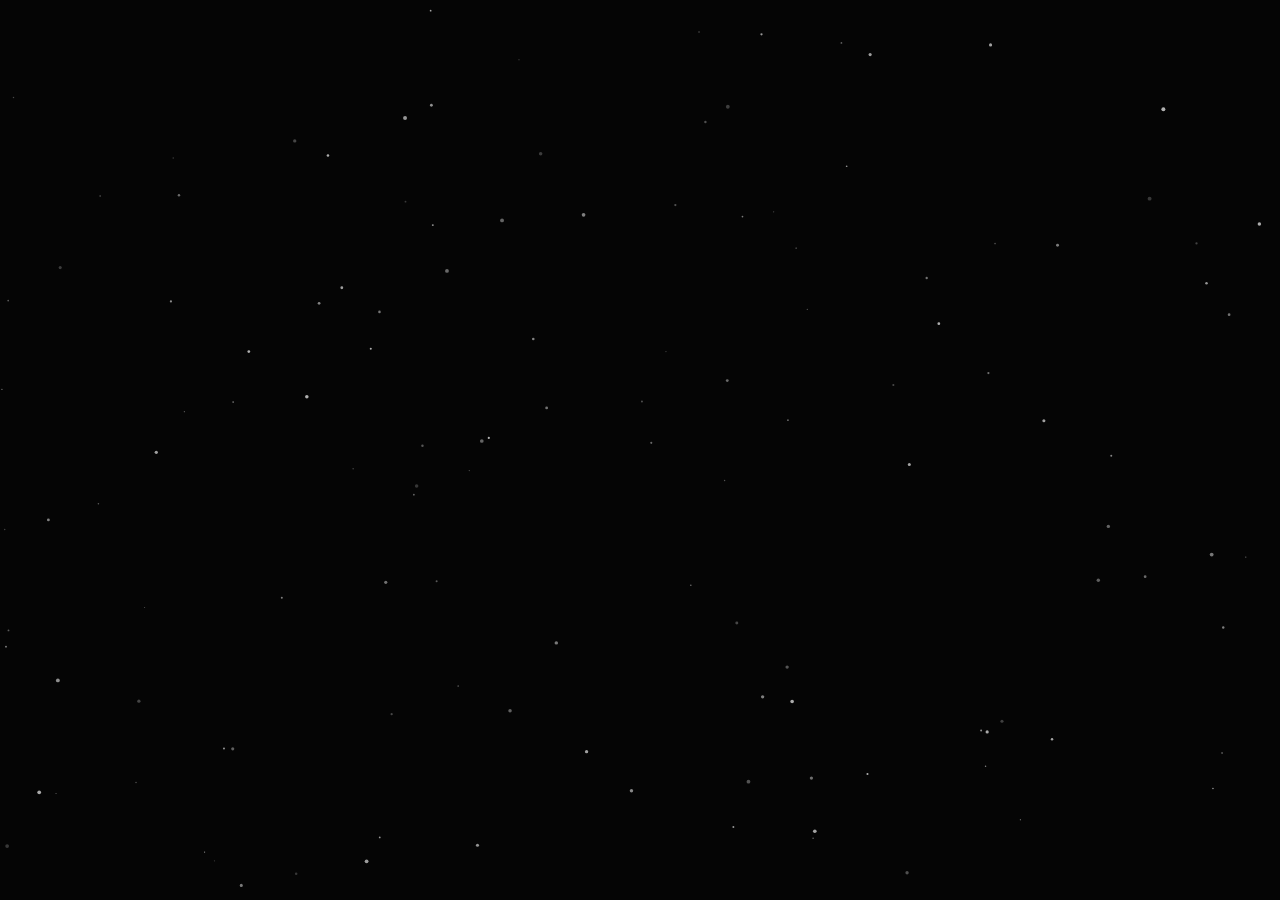
<file: index.html>
<!DOCTYPE html>
<html lang="en">
<head>
    <meta charset="UTF-8">
    <meta name="viewport" content="width=device-width, initial-scale=1.0">
    <title>Vlasjuk</title>
    
    <link rel="preconnect" href="https://fonts.googleapis.com">
    <link rel="preconnect" href="https://fonts.gstatic.com" crossorigin>
    <link href="https://fonts.googleapis.com/css2?family=Inter:wght@300;400;600;800&display=swap" rel="stylesheet">
    
    <link rel="stylesheet" href="https://cdnjs.cloudflare.com/ajax/libs/font-awesome/6.4.0/css/all.min.css">

    <style>
        :root {
            --bg-color: #050505;
            --glass-bg: rgba(255, 255, 255, 0.03);
            --glass-border: rgba(255, 255, 255, 0.08);
            --text-main: #ffffff;
            --text-muted: #888888;
            --font-main: 'Inter', sans-serif;
            --transition: all 0.4s cubic-bezier(0.25, 0.8, 0.25, 1);
        }

        * {
            margin: 0;
            padding: 0;
            box-sizing: border-box;
        }

        body {
            background-color: var(--bg-color);
            color: var(--text-main);
            font-family: var(--font-main);
            overflow-x: hidden;
            height: 100vh;
            display: flex;
            justify-content: center;
            align-items: center;
            position: relative;
        }

        /* --- BACKGROUND CANVAS --- */
        #star-canvas {
            position: absolute;
            top: 0;
            left: 0;
            width: 100%;
            height: 100%;
            z-index: 0;
        }

        .container {
            position: relative;
            z-index: 10;
            width: 90%;
            max-width: 600px;
            padding: 40px;
            
            /* Glassmorphism Effect */
            background: var(--glass-bg);
            backdrop-filter: blur(20px);
            -webkit-backdrop-filter: blur(20px);
            border: 1px solid var(--glass-border);
            border-radius: 32px;
            box-shadow: 0 20px 50px rgba(0,0,0,0.5), inset 0 0 30px rgba(255,255,255,0.02);
            
            opacity: 0;
            transform: translateY(30px);
            animation: floatUp 1s ease-out forwards;
        }

        @keyframes floatUp {
            to { opacity: 1; transform: translateY(0); }
        }

        /* --- LANGUAGE SWITCHER --- */
        .lang-switch {
            position: absolute;
            top: 20px;
            right: 20px;
            display: flex;
            gap: 10px;
        }

        .lang-btn {
            background: transparent;
            border: 1px solid var(--glass-border);
            color: var(--text-muted);
            padding: 5px 12px;
            border-radius: 20px;
            cursor: pointer;
            font-size: 0.8rem;
            transition: var(--transition);
        }

        .lang-btn.active, .lang-btn:hover {
            color: var(--text-main);
            border-color: rgba(255,255,255,0.3);
            background: rgba(255,255,255,0.05);
        }

        /* --- CONTENT STYLING --- */
        header {
            text-align: center;
            margin-bottom: 40px;
        }

        h1 {
            font-size: 3rem;
            font-weight: 800;
            letter-spacing: -2px;
            background: linear-gradient(135deg, #fff 0%, #aaa 100%);
            -webkit-background-clip: text;
            -webkit-text-fill-color: transparent;
            margin-bottom: 15px;
        }

        .status-badge {
            display: inline-flex;
            align-items: center;
            gap: 8px;
            background: rgba(0, 255, 136, 0.1);
            color: #00ff88;
            padding: 6px 12px;
            border-radius: 20px;
            font-size: 0.75rem;
            font-weight: 600;
            letter-spacing: 1px;
            text-transform: uppercase;
            border: 1px solid rgba(0, 255, 136, 0.2);
        }

        .status-dot {
            width: 8px;
            height: 8px;
            background-color: #00ff88;
            border-radius: 50%;
            box-shadow: 0 0 10px #00ff88;
            animation: pulse 2s infinite;
        }

        @keyframes pulse {
            0% { opacity: 1; box-shadow: 0 0 0 0 rgba(0, 255, 136, 0.4); }
            70% { opacity: 0.7; box-shadow: 0 0 0 10px rgba(0, 255, 136, 0); }
            100% { opacity: 1; box-shadow: 0 0 0 0 rgba(0, 255, 136, 0); }
        }

        .content-card {
            margin-bottom: 30px;
        }

        h2 {
            font-size: 1.2rem;
            font-weight: 600;
            margin-bottom: 10px;
            color: var(--text-main);
        }

        p {
            color: var(--text-muted);
            line-height: 1.6;
            font-size: 0.95rem;
        }

        /* --- CONTACT SECTION --- */
        .contact-box {
            background: rgba(255,255,255,0.02);
            border-radius: 16px;
            padding: 15px 20px;
            display: flex;
            align-items: center;
            justify-content: space-between;
            border: 1px solid var(--glass-border);
            transition: var(--transition);
            cursor: pointer;
        }

        .contact-box:hover {
            border-color: rgba(255,255,255,0.2);
            background: rgba(255,255,255,0.05);
            transform: translateY(-2px);
        }

        .email-text {
            font-family: var(--font-main); 
            font-size: 1rem;
            font-weight: 500;
            color: #fff;
            letter-spacing: 0.5px;
        }

        .copy-btn {
            background: none;
            border: none;
            color: var(--text-muted);
            font-size: 1rem;
        }

        /* --- FOOTER --- */
        footer {
            margin-top: 40px;
            border-top: 1px solid var(--glass-border);
            padding-top: 25px;
            display: flex;
            flex-direction: column;
            align-items: center;
            gap: 20px;
        }

        .info-grid {
            display: grid;
            grid-template-columns: repeat(3, 1fr);
            gap: 15px;
            width: 100%;
        }

        .info-item {
            text-align: center;
            display: flex;
            flex-direction: column;
            align-items: center;
            gap: 5px;
            color: var(--text-muted);
            font-size: 0.75rem;
            padding: 10px;
            background: rgba(255,255,255,0.02);
            border-radius: 12px;
            transition: var(--transition);
        }
        
        .info-item:hover {
            background: rgba(255,255,255,0.05);
            color: var(--text-main);
        }

        .info-item i {
            font-size: 1rem;
            margin-bottom: 2px;
            color: rgba(255,255,255,0.5);
        }

        .copyright {
            font-size: 0.75rem;
            color: rgba(255,255,255,0.2);
        }

        /* Responsive adjustments */
        @media (max-width: 480px) {
            h1 { font-size: 2.2rem; }
            .container { padding: 30px 20px; width: 95%; }
            .info-grid { grid-template-columns: 1fr; } /* Untereinander auf Handy */
        }
    </style>
</head>
<body>

    <canvas id="star-canvas"></canvas>

    <div class="container">
        <div class="lang-switch">
            <button class="lang-btn active" onclick="setLanguage('en')">EN</button>
            <button class="lang-btn" onclick="setLanguage('de')">DE</button>
        </div>

        <header>
            <h1 id="brand-name">Vlasjuk</h1>
            <div class="status-badge">
                <span class="status-dot"></span>
                <span id="status-text">Placeholder</span>
            </div>
        </header>

        <div class="content">
            <div class="content-card">
                <h2 id="about-title">About</h2>
                <p id="about-text">
                    This domain currently serves as a digital anchor. It is a placeholder for future projects and upcoming ventures. There is no active functionality at this moment, but great things are in the works.
                </p>
            </div>

            <div class="content-card">
                <h2 id="contact-title">Contact</h2>
                <p id="contact-desc" style="margin-bottom: 10px;">Need to reach out?</p>
                
                <div class="contact-box" onclick="copyEmail()">
                    <span class="email-text">vlasjuk@protonmail.com</span>
                    <button class="copy-btn" id="copy-btn-icon" title="Copy to clipboard">
                        <i class="fa-regular fa-copy"></i>
                    </button>
                </div>
            </div>
        </div>

        <footer>
            <div class="info-grid">
                <div class="info-item">
                    <i class="fa-solid fa-server"></i>
                    <span>Server Online</span>
                </div>
                <div class="info-item">
                    <i class="fa-solid fa-shield-halved"></i>
                    <span>Secure Connect</span>
                </div>
                <div class="info-item">
                    <i class="fa-solid fa-location-dot"></i>
                    <span>EU Region</span>
                </div>
            </div>

            <span class="copyright">&copy; 2025 Vlasjuk. All rights reserved.</span>
        </footer>
    </div>

    <script>
        /* --- TRANSLATION LOGIC --- */
        const translations = {
            en: {
                status: "Placeholder",
                aboutTitle: "About",
                aboutText: "This domain currently serves as a digital anchor. It is a placeholder for future projects and upcoming ventures. There is no active functionality at this moment, but great things are in the works.",
                contactTitle: "Contact",
                contactDesc: "Need to reach out?",
                copyTitle: "Copy to clipboard"
            },
            de: {
                status: "Platzhalter",
                aboutTitle: "About",
                aboutText: "Diese Domain dient derzeit als digitaler Anker. Sie ist ein Platzhalter für zukünftige Projekte und Vorhaben. Im Moment gibt es hier keine aktive Funktion, aber Großes ist in Arbeit.",
                contactTitle: "Kontakt",
                contactDesc: "Möchten Sie Kontakt aufnehmen?",
                copyTitle: "In die Zwischenablage kopieren"
            }
        };
        

        function setLanguage(lang) {
            // Update Text
            document.getElementById('status-text').textContent = translations[lang].status;
            document.getElementById('about-title').textContent = translations[lang].aboutTitle;
            document.getElementById('about-text').textContent = translations[lang].aboutText;
            document.getElementById('contact-title').textContent = translations[lang].contactTitle;
            document.getElementById('contact-desc').textContent = translations[lang].contactDesc;
            document.getElementById('copy-btn-icon').title = translations[lang].copyTitle;

            // Update Active Button Style
            const btns = document.querySelectorAll('.lang-btn');
            btns.forEach(btn => {
                if(btn.textContent.toLowerCase() === lang) {
                    btn.classList.add('active');
                } else {
                    btn.classList.remove('active');
                }
            });
        }

        /* --- COPY TO CLIPBOARD FUNCTION --- */
        function copyEmail() {
            const email = "vlasjuk@protonmail.com";
            navigator.clipboard.writeText(email).then(() => {
                const btn = document.getElementById('copy-btn-icon');
                btn.innerHTML = '<i class="fa-solid fa-check" style="color: #00ff88;"></i>';
                
                setTimeout(() => {
                    btn.innerHTML = '<i class="fa-regular fa-copy"></i>';
                }, 2000);
            });
        }

        /* --- INTERACTIVE MOUSE BACKGROUND --- */
        const canvas = document.getElementById('star-canvas');
        const ctx = canvas.getContext('2d');
        let width, height;
        let particles = [];
        
        // Maus-Tracking für Interaktion
        let mouse = { x: null, y: null };

        window.addEventListener('mousemove', (e) => {
            mouse.x = e.x;
            mouse.y = e.y;
        });

        function resize() {
            width = canvas.width = window.innerWidth;
            height = canvas.height = window.innerHeight;
            initParticles(); // Neu initialisieren bei Resize
        }
        window.addEventListener('resize', resize);
        
        class Particle {
            constructor() {
                this.x = Math.random() * width;
                this.y = Math.random() * height;
                this.vx = (Math.random() - 0.5) * 0.5; 
                this.vy = (Math.random() - 0.5) * 0.5; 
                this.size = Math.random() * 1.5 + 0.5;
                this.opacity = Math.random() * 0.5 + 0.2;
            }

            update() {
                this.x += this.vx;
                this.y += this.vy;

                // Wrap around screen
                if (this.x < 0) this.x = width;
                if (this.x > width) this.x = 0;
                if (this.y < 0) this.y = height;
                if (this.y > height) this.y = 0;
            }

            draw() {
                ctx.beginPath();
                ctx.arc(this.x, this.y, this.size, 0, Math.PI * 2);
                ctx.fillStyle = `rgba(255, 255, 255, ${this.opacity})`;
                ctx.fill();
            }
        }

        function initParticles() {
            particles = [];
            const particleCount = (window.innerWidth * window.innerHeight) / 9000;
            for (let i = 0; i < particleCount; i++) {
                particles.push(new Particle());
            }
        }

        function animate() {
            ctx.clearRect(0, 0, width, height);
            
            particles.forEach(p => {
                p.update();
                p.draw();

                if(mouse.x != null) {
                    const dx = p.x - mouse.x;
                    const dy = p.y - mouse.y;
                    const distance = Math.sqrt(dx * dx + dy * dy);
                    const connectDistance = 150; // Radius um die Maus

                    if (distance < connectDistance) {
                        ctx.beginPath();
                        // Linie wird transparenter, je weiter weg
                        ctx.strokeStyle = `rgba(255, 255, 255, ${1 - distance/connectDistance})`; 
                        ctx.lineWidth = 0.5;
                        ctx.moveTo(p.x, p.y);
                        ctx.lineTo(mouse.x, mouse.y);
                        ctx.stroke();
                    }
                }
            });
            requestAnimationFrame(animate);
        }

        resize();
        animate();

    </script>
</body>
</html>
</file>
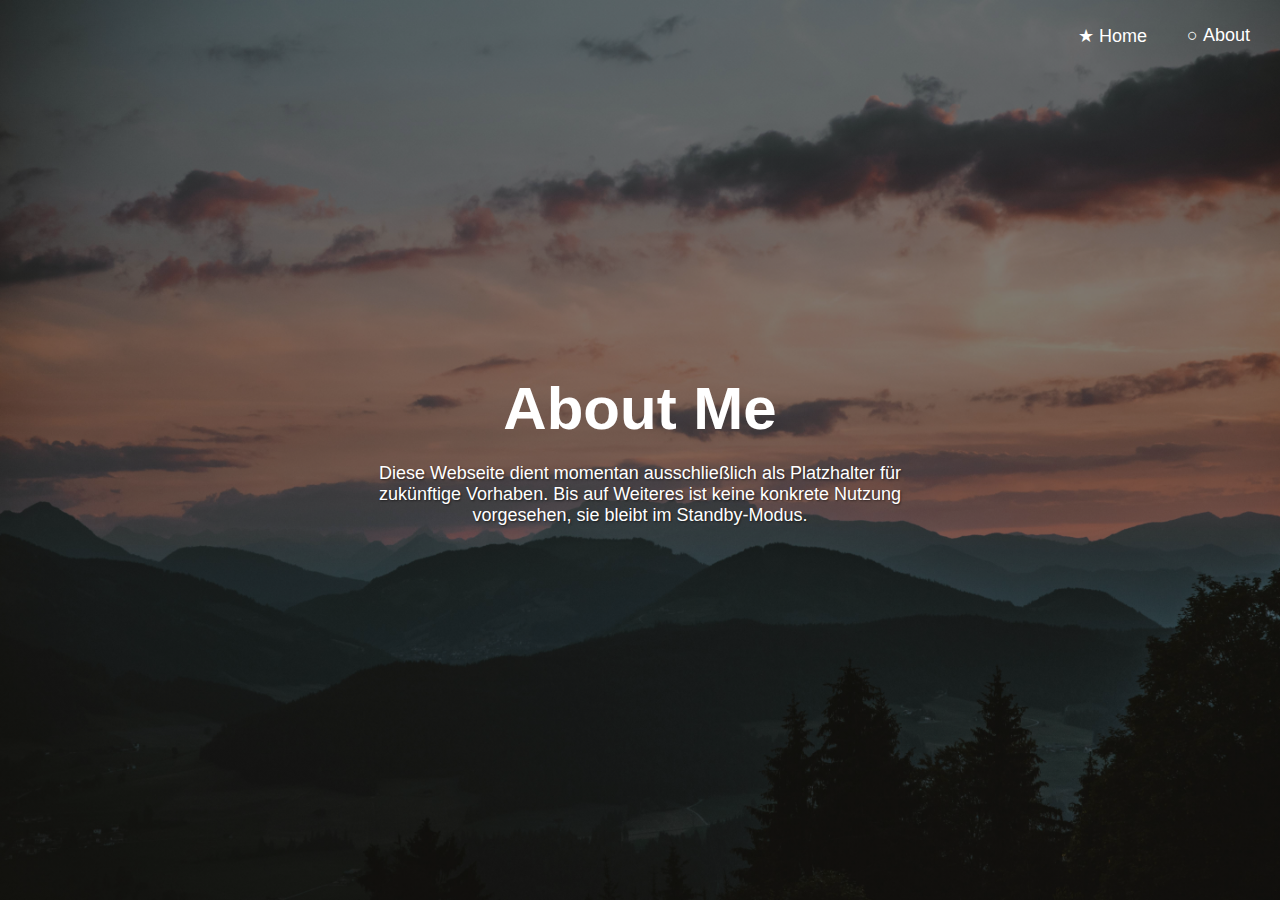
<file: about.html>
<script type="text/javascript">
        var gk_isXlsx = false;
        var gk_xlsxFileLookup = {};
        var gk_fileData = {};
        function filledCell(cell) {
          return cell !== '' && cell != null;
        }
        function loadFileData(filename) {
        if (gk_isXlsx && gk_xlsxFileLookup[filename]) {
            try {
                var workbook = XLSX.read(gk_fileData[filename], { type: 'base64' });
                var firstSheetName = workbook.SheetNames[0];
                var worksheet = workbook.Sheets[firstSheetName];

                // Convert sheet to JSON to filter blank rows
                var jsonData = XLSX.utils.sheet_to_json(worksheet, { header: 1, blankrows: false, defval: '' });
                // Filter out blank rows (rows where all cells are empty, null, or undefined)
                var filteredData = jsonData.filter(row => row.some(filledCell));

                // Heuristic to find the header row by ignoring rows with fewer filled cells than the next row
                var headerRowIndex = filteredData.findIndex((row, index) =>
                  row.filter(filledCell).length >= filteredData[index + 1]?.filter(filledCell).length
                );
                // Fallback
                if (headerRowIndex === -1 || headerRowIndex > 25) {
                  headerRowIndex = 0;
                }

                // Convert filtered JSON back to CSV
                var csv = XLSX.utils.aoa_to_sheet(filteredData.slice(headerRowIndex)); // Create a new sheet from filtered array of arrays
                csv = XLSX.utils.sheet_to_csv(csv, { header: 1 });
                return csv;
            } catch (e) {
                console.error(e);
                return "";
            }
        }
        return gk_fileData[filename] || "";
        }
        </script><!DOCTYPE html>
<html lang="en">
<head>
    <meta charset="UTF-8">
    <meta name="viewport" content="width=device-width, initial-scale=1.0">
    <title>About</title>
    <link rel="stylesheet" href="styles.css">
</head>
<body>
    <header>
        <nav>
            <ul>
                <li><a href="index.html"><span class="icon">★</span> Home</a></li>
                <li><a href="about.html"><span class="icon">○</span> About</a></li>
            </ul>
        </nav>
    </header>
    <main>
        <h1>About Me</h1>
        <p>Diese Webseite dient momentan ausschließlich als Platzhalter für zukünftige Vorhaben. Bis auf Weiteres ist keine konkrete Nutzung vorgesehen, sie bleibt im Standby-Modus.</p>
    </main>
</body>
</html>
</file>
<file: styles.css>
/* Reset default margins and paddings */
* {
    margin: 0;
    padding: 0;
    box-sizing: border-box;
}

/* Set body to full viewport height with darkened background image */
body {
    height: 100vh;
    background-image: linear-gradient(rgba(0, 0, 0, 0.5), rgba(0, 0, 0, 0.5)), url('background.jpg');
    background-size: cover;
    background-position: center;
    font-family: Arial, sans-serif;
    overflow: hidden; /* Prevent scrolling */
}

/* Style the header and navigation */
header {
    position: absolute;
    top: 20px;
    right: 20px;
}

nav ul {
    list-style: none;
    display: flex;
}

nav li {
    margin-left: 20px;
}

nav a {
    text-decoration: none;
    color: white;
    font-size: 18px;
    display: flex;
    align-items: center;
    padding: 5px 10px;
    transition: transform 0.3s ease, color 0.3s ease;
}

nav a:hover {
    transform: scale(1.1); /* Slightly larger on hover */
    color: #ddd; /* Slightly darker color on hover */
}

nav .icon {
    margin-right: 5px;
}

/* Style the main content area for both pages */
main {
    display: flex;
    flex-direction: column;
    justify-content: center;
    align-items: center;
    height: 100vh;
    text-align: center;
}

h1 {
    color: white;
    font-size: 60px; /* Increased font size for the homepage */
    margin-bottom: 20px;
}

p {
    color: white;
    font-size: 18px;
    text-shadow: 1px 1px 2px rgba(0, 0, 0, 0.5); /* Shadow only on subtext */
    max-width: 600px;
}
</file>
